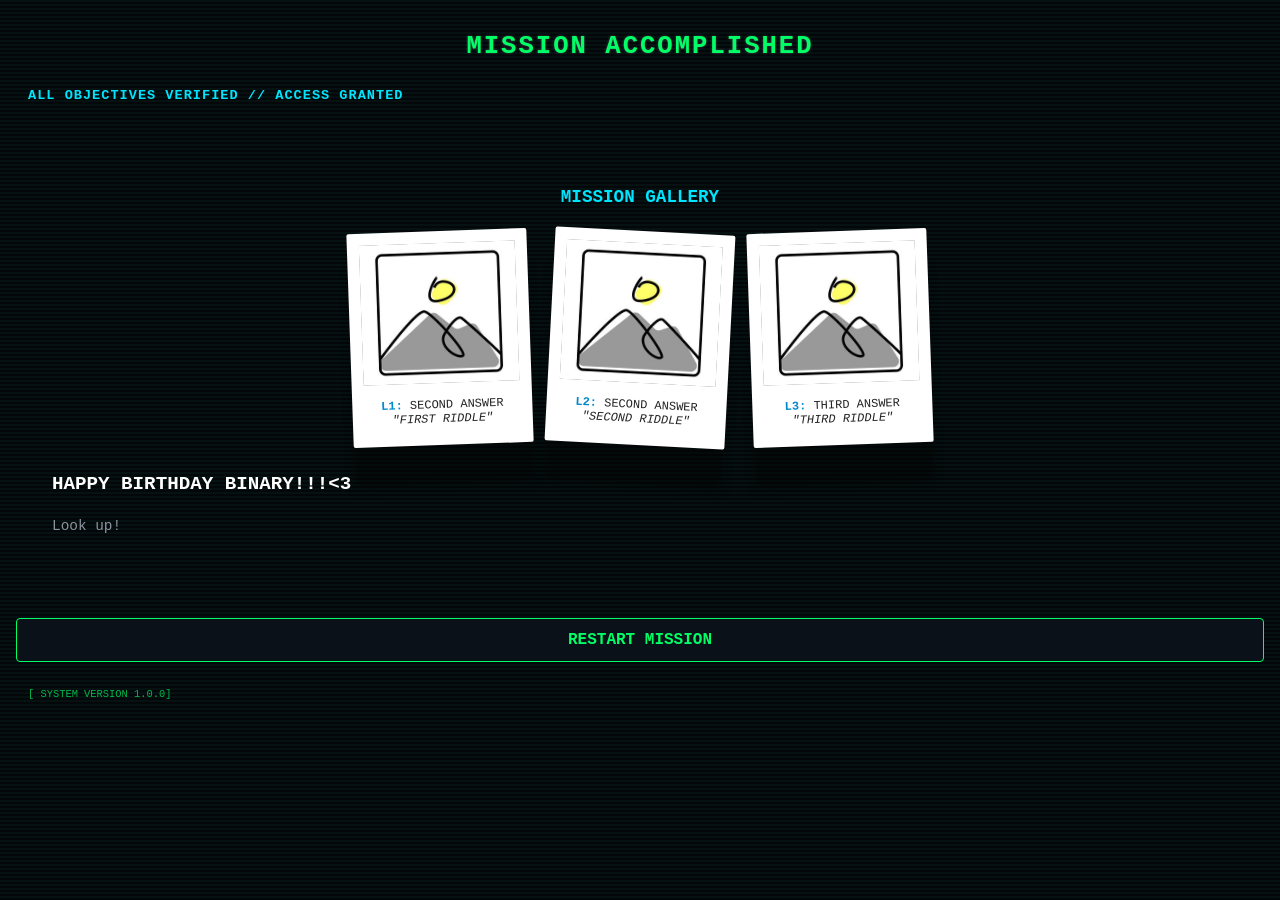
<file: birthday.html>
<!DOCTYPE html>
<html lang="en">
    <head>
        <meta charset="UTF-8">
        <meta name="viewport" content="width=device-width, initial-scale=1.0">
        <title>Mission Control - Victory</title>
        <link rel="stylesheet" href="style.css">
    </head>
    <body>
            <h1 style="color: #00ff66">MISSION ACCOMPLISHED</h1>
            <p class="status">ALL OBJECTIVES VERIFIED // ACCESS GRANTED</p>
            <div class="riddle-box" style="text-align: center; border-color: #00ff66; padding: 1.5rem; margin: 1.5rem 0">
            <h2 style="color: #00e5ff; margin-top: 2rem; font-size: 1.1rem;">MISSION GALLERY</h2>
            <div id="polaroid-gallery" class="polaroid-container"></div>
            <p style="color: #ffffff; font-size: 1.2rem; font-weight: bold; margin-top:10px;">
            HAPPY BIRTHDAY BINARY!!!<3
        </p>
        <p style="color: #8b949e; margin-top: 10px; font-size: 0.9rem;">
            Look up!
        </p>
            </div>
            <button id="submit-btn" onclick="resetProgress()">RESTART MISSION</button>
            <p class="system-version">[ SYSTEM VERSION 1.0.0]</p>


        <script>
            function resetProgress(){
                localStorage.clear()
                window.location.href = "game.html";
            }
            const MISSION = [
                { riddle: "FIRST RIDDLE", answer: "SECOND ANSWER" },
                { riddle: "SECOND RIDDLE", answer: "SECOND ANSWER" },
                { riddle: "THIRD RIDDLE", answer: "THIRD ANSWER" }
            ];
            window.onload = function(){
                const gallery = document.getElementById("polaroid-gallery");
                if (!gallery) return;
                gallery.innerHTML = "";

                MISSION.forEach((item, index) => {
                const photoData = localStorage.getItem(`mission_photo_${index}`);

                const card = document.createElement("div");
                card.className = "polaroid-card";

                const img = document.createElement("img")
                img.src = photoData ? photoData : "my-photo.jpg"

                const caption = document.createElement("div")
                caption.className = "polaroid-caption"
                caption.innerHTML = `<strong>L${index + 1}:</strong> ${item.answer}<br><em>"${item.riddle}"</em>`;

                card.appendChild(img);
                card.appendChild(caption);
                gallery.appendChild(card);
               
                });
            };
        </script>
    </body>
</html>
</file>
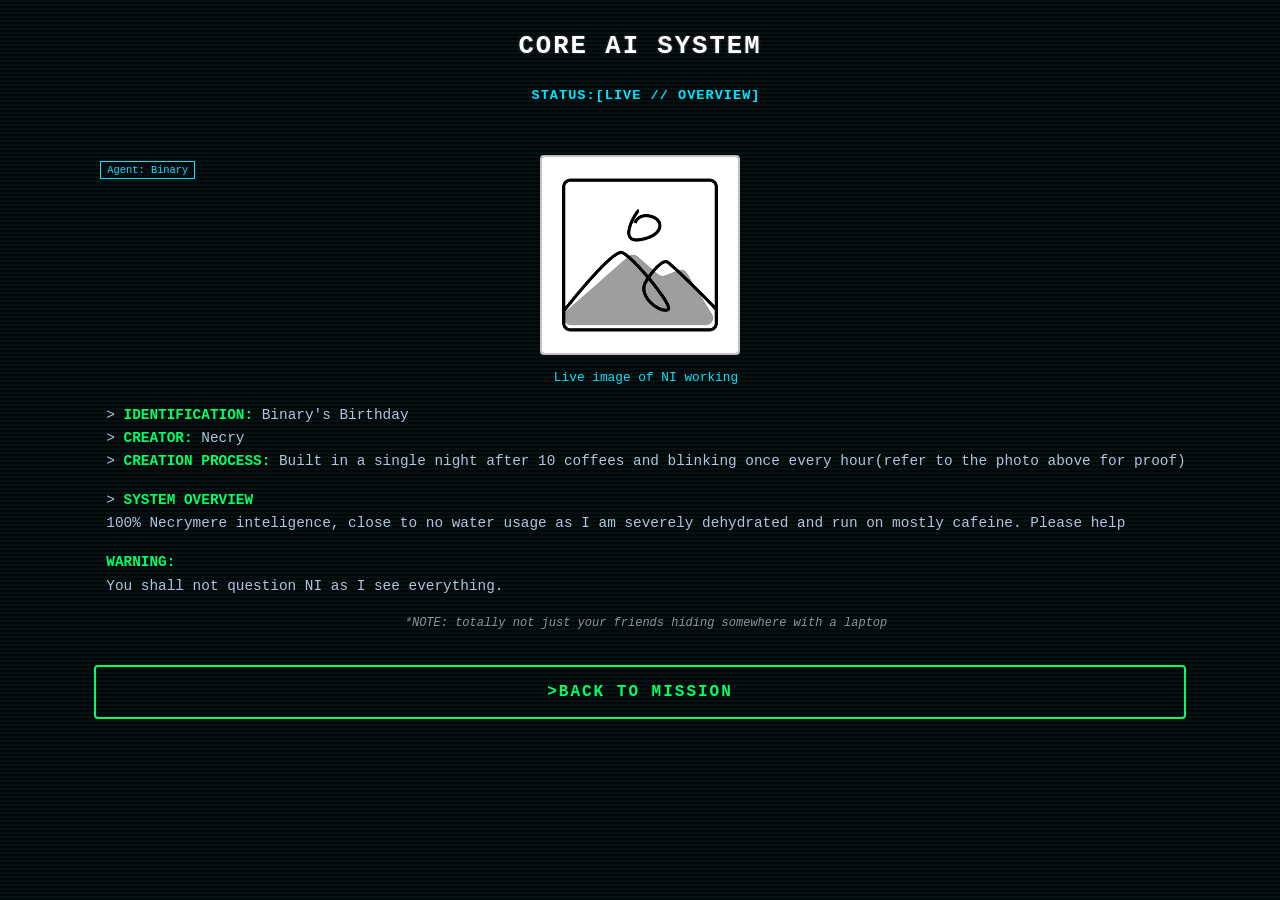
<file: info.html>
<!DOCTYPE html>
<html lang="en">
    <head>
        <meta charset="UTF-8">
        <meta name="viewport" content="width=device-width, initial-scale=1.0">
        <title>About the AI</title>
        <link rel="stylesheet" href="style.css">
    </head>
    <body>
        
       
            <h1>CORE AI SYSTEM</h1>
            <p class="status" style="text-align: center;"> STATUS:[LIVE // OVERVIEW] </p>
       
        <div class="ai-photo-wrapper">
            <img src="my-photo.jpg" alt="Live image of NI working" class="ai-photo">
            <p class="photo-caption">Live image of NI working</p>
     
            <p>
                > <strong>IDENTIFICATION: </strong> Binary's Birthday<br>
                > <strong>CREATOR: </strong>Necry<br>
                > <strong>CREATION PROCESS: </strong>Built in a single night after 10 coffees and blinking once every hour(refer to the photo above for proof)
            </p>
            <p>
                > <strong>SYSTEM OVERVIEW</strong><br>
                100% Necrymere inteligence, close to no water usage as I am severely dehydrated and run on mostly cafeine. Please help
            </p>
        <p><strong>WARNING:</strong><br>You shall not question NI as I see everything.</p>
        <p style="font-size: 0.75rem; color: #8b949e; font-style: italic; text-align: center;">
            *NOTE: totally not just your friends hiding somewhere with a laptop
        </p>
        <a href="index.html" class="btn-start">>BACK TO MISSION</a>
        </div>
    </body>
</html>
</file>
<file: style.css>
/* 1. Global Reset & Defaults */
* {
    margin: 0;
    padding: 0;
    box-sizing: border-box;
}

body {
    background-color: #050a0e;
    color: #00ff66;
    font-family: 'Courier New', Courier, monospace;
    text-align: center;
    padding: 2rem 1rem;
    min-height: 100vh;
    background-image: linear-gradient(
        rgba(0, 255, 102, 0.03) 50%,
        rgba(0, 0, 0, 0.25) 50%
    );
    background-size: 100% 4px;
}

/* Inherit font-family across form elements automatically */
button, input, select, textarea {
    font-family: inherit;
}

/* 2. Typography & Status Headers */
h1 {
    font-size: 1.6rem;
    color: #ffffff;
    text-shadow: 0 0 3px rgba(255, 255, 255, 0.25);
    letter-spacing: 2px;
    margin-bottom: 1.5rem;
}

.status {
    color: #00e5ff;
    font-weight: bold;
    letter-spacing: 1px;
    font-size: 0.85rem;
    margin-bottom: 1.5rem;
}

p {
    color: #b0c4de;
    line-height: 1.6;
    font-size: 0.9rem;
    text-align: left;
    margin-bottom: 1rem;
    padding-left: 0.75rem;
}

p strong {
    color: #00ff66;
}

.system-version {
    font-size: 0.65rem;
    color: #00ff66;
    margin-top: 1.5rem;
    opacity: 0.7;
}

/* 3. Media & Agent Badges */
.ai-photo-wrapper {
    position: relative;
    display: inline-block;
    margin: 1.5rem auto;
}

.ai-photo {
    width: 200px;
    height: 200px;
    object-fit: cover;
    border-radius: 4px;
    border: 2px solid #00e5ff;
    filter: grayscale(100%) contrast(120%);
}

.ai-photo-wrapper::before {
    content: "Agent: Binary";
    position: absolute;
    top: 6px;
    left: 6px;
    background: rgba(5, 10, 14, 0.8);
    color: #00e5ff;
    font-size: 0.65rem;
    padding: 2px 6px;
    border: 1px solid #00e5ff;
}

.photo-caption {
    font-size: 0.8rem;
    color: #00e5ff;
    margin-top: 0.5rem;
    text-align: center;
}

/* 4. Controls & Inputs */
input[type="file"]::file-selector-button {
    background-color: #0a1118;
    color: #00ff66;
    border: 1px solid #00ff66;
    padding: 0.6rem 1rem;
    font-weight: bold;
    border-radius: 4px;
    cursor: pointer;
    margin-right: 10px;
    transition: background-color 0.2s ease, color 0.2s ease;
}

input[type="file"]::file-selector-button:hover {
    background-color: #00ff66;
    color: #0a1118;
}

.btn-start {
    display: block;
    width: 100%;
    margin-top: 2rem;
    padding: 1rem;
    background-color: transparent;
    color: #00ff66;
    text-decoration: none;
    font-weight: bold;
    border: 2px solid #00ff66;
    border-radius: 4px;
    font-size: 1rem;
    letter-spacing: 2px;
    transition: background-color 0.2s ease, color 0.2s ease;
}

.btn-start:hover {
    background-color: #00ff66;
    color: #050a0e;
    cursor: pointer;
}

.btn-secondary {
    display: inline-block;
    width: fit-content;
    margin: 1.5rem auto 0 auto;
    padding: 0.4rem 0.8rem;
    color: #8b949e;
    border-radius: 4px;
    text-decoration: none;
    font-size: 0.8rem;
    transition: color 0.2s ease;
}

.btn-secondary:hover {
    color: #00e5ff;
}

#submit-btn {
    background-color: #0a1118;
    color: #00ff66;
    border: 1px solid #00ff66;
    padding: 0.75rem 1.2rem;
    font-weight: bold;
    font-size: 1rem;
    cursor: pointer;
    border-radius: 4px;
    margin-top: 1rem;
    width: 100%;
    transition: background-color 0.2s ease, color 0.2s ease, box-shadow 0.2s ease;
}

#submit-btn:hover {
    background-color: #00ff66;
    color: #0a1118;
    box-shadow: 0 0 12px rgba(0, 255, 102, 0.5);
}

/* 5. Polaroid Display Components */
.polaroid-container {
    display: flex;
    flex-wrap: wrap;
    gap: 20px;
    justify-content: center;
    margin: 1.5rem 0;
}

.polaroid-card {
    background: #ffffff;
    padding: 12px 12px 18px 12px;
    border-radius: 2px;
    box-shadow: 0 40px 10px rgba(0, 0, 0, 0.4);
    width: 180px;
    transform: rotate(-2deg);
    transition: transform 0.2s ease-in-out;
}

.polaroid-card:nth-child(even) {
    transform: rotate(3deg);
}

.polaroid-card img {
    width: 100%;
    height: 140px;
    object-fit: cover;
    background: #000;
}

.polaroid-caption {
    color: #222222;
    font-size: 0.75rem;
    margin-top: 10px;
    text-align: center;
    line-height: 1.2;
}

.polaroid-caption strong {
    color: #0088cc;
}
</file>
